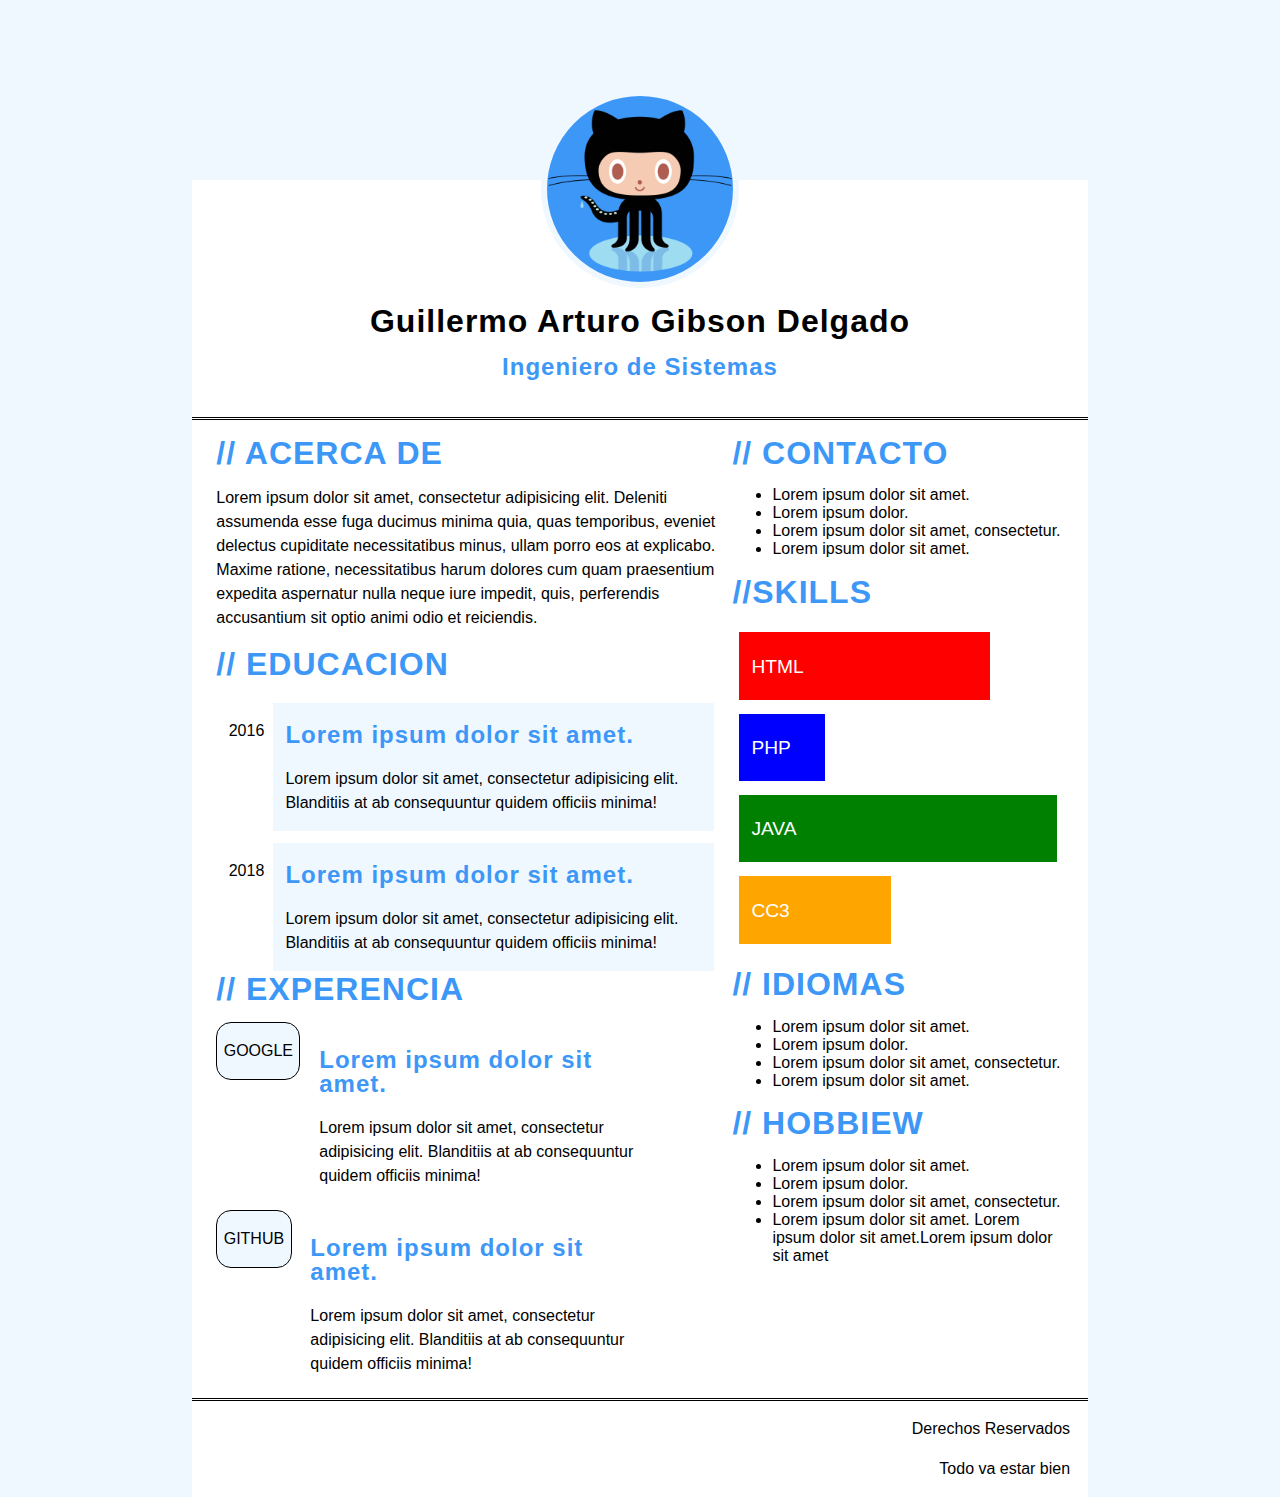
<file: index.html>
<!DOCTYPE html>
<html>
  <head>
    <meta charset="utf-8">
    <meta http-equiv="X-UA-Compatible" content="IE=edge">
    <meta name="viewport" content="initial-scale=1 width=device-width">
    <link rel="stylesheet" href="style.css">
    <title>CV GGibson</title>
  </head>
<body>
  <!-- Cabezera del Curriculum -->
  <header class="new-header">
  <!-- Nombre y Apellido // Foto-->      
    <div class="img-banner">        
      <img class="img-cv"  src="imagenes/github.png" alt="">
    </div>
      
    <div class="cabecera-div">
      <h1>Guillermo Arturo Gibson Delgado</h1>
      <h2>Ingeniero de Sistemas</h2>        
    </div>
  </header>

  <!-- Datos -->
  <div class="container">
    <article class="container-article">
      <div>
        <h1>// ACERCA DE</h1>
        <p>Lorem ipsum dolor sit amet, consectetur adipisicing elit. Deleniti assumenda esse fuga ducimus minima quia, quas temporibus, eveniet delectus cupiditate necessitatibus minus, ullam porro eos at explicabo. Maxime ratione, necessitatibus harum dolores cum quam praesentium expedita aspernatur nulla neque iure impedit, quis, perferendis accusantium sit optio animi odio et reiciendis.</p>
      </div>

      <div>
        <div class="row">
        <h1>// EDUCACION</h1>
          <div class="col-10">
            <p>2016</p>
          </div>
          <div class="col-90">
            <h2>Lorem ipsum dolor sit amet.</h2>
            <p>Lorem ipsum dolor sit amet, consectetur adipisicing elit. Blanditiis at ab consequuntur quidem officiis minima!</p>
          </div>
        </div>

        <div class="row">
          <div class="col-10">
            <p>2018</p>
          </div>
          <div class="col-90">
            <h2>Lorem ipsum dolor sit amet.</h2>
            <p>Lorem ipsum dolor sit amet, consectetur adipisicing elit. Blanditiis at ab consequuntur quidem officiis minima!</p>
          </div>
        </div>
      </div>


      <div>
        <div class="row">
        <h1>// EXPERENCIA</h1>
          <div class="col-25">
            <p>
              GOOGLE  
            </p>
          </div>
          <div class="col-75">
            <h2>Lorem ipsum dolor sit amet.</h2>
            <p>Lorem ipsum dolor sit amet, consectetur adipisicing elit. Blanditiis at ab consequuntur quidem officiis minima!</p>
          </div>
        </div>

        <div class="row">
          <div class="col-25">
            <p> GITHUB </p>
          </div>
          <div class="col-75">
            <h2>Lorem ipsum dolor sit amet.</h2>
            <p>Lorem ipsum dolor sit amet, consectetur adipisicing elit. Blanditiis at ab consequuntur quidem officiis minima!</p>
          </div>
        </div>
      </div>
    </article>

    <section class="container-section">
      <div>
        <h1>// CONTACTO</h1>
        <ul>
          <li>Lorem ipsum dolor sit amet.</li>
          <li>Lorem ipsum dolor.</li>
          <li>Lorem ipsum dolor sit amet, consectetur.</li>
          <li>Lorem ipsum dolor sit amet.</li>
        </ul>
      </div>

      <div>
        <div class="row">
        <h1>//SKILLS</h1>
          <div class="barra-80">
            <p>HTML</p>            
          </div>
        </div>

        <div class="row">
          <div class="barra-30">
            <p>PHP</p>            
          </div>
        </div>

        <div class="row">
          <div class="barra-100">
            <p>JAVA</p>            
          </div>
        </div>

        <div class="row">
          <div class="barra-50">
            <p>CC3 </p>            
          </div>
        </div>
      </div>

      <div>
        <h1>// IDIOMAS</h1>
        <ul>
          <li>Lorem ipsum dolor sit amet.</li>
          <li>Lorem ipsum dolor.</li>
          <li>Lorem ipsum dolor sit amet, consectetur.</li>
          <li>Lorem ipsum dolor sit amet.</li>
        </ul>
      </div>


      <div>
        <h1>// HOBBIEW</h1>
        <ul>
          <li>Lorem ipsum dolor sit amet.</li>
          <li>Lorem ipsum dolor.</li>
          <li>Lorem ipsum dolor sit amet, consectetur.</li>
          <li>Lorem ipsum dolor sit amet. Lorem ipsum dolor sit amet.Lorem ipsum dolor sit amet</li>
        </ul>
      </div>
    </section>
  </div>

  <footer class="new-footer container">
    <p>Derechos Reservados</p>
    <div>
      <p>Todo va estar bien</p>
    </div>
  </footer>

</body>
</html>
</file>
<file: style.css>
/*Elementos html,body - Reset */
*,
*::before,
*::after {
  box-sizing: border-box;
}

body {
	font-family: Arial, sans-serif;
  margin: 0 15% 0;	/*tamaño de los margenes del bloque, auto es para margen superior e inferior*/
  padding: 0;
  border: 0;
  background-color: #f0f8ff;
}


/*Etiquetas*/
h1, h2, h3, h4, h5{
	font-family: "verdana", "arial", sans-serif;
	line-height: 1.5rem; /*Espacio entre linea*/
	letter-spacing: 1px;
	color: #3D97F7;
}

p{
	line-height: 1.5rem; /*Espacio entre linea*/
  font-size: 1rem;
}


/*Clases del Header*/
.new-header{
	background-color: white;
	margin-top: 20vh;
	max-width: 100%;
}

.img-banner{
	max-height: 10vh;
}

.img-cv{
	max-width: 100%;
	display: block;
	position: relative;
	margin-right: auto;
	margin-left: auto;
	top: -10vh;
	max-height: 22vh;
	border-radius: 100%;
	border: solid 0.5vw #f0f8ff;
	background-color: #3D97F7;
}

.cabecera-div{
	padding: 2% 0;
	text-align: center;
}

.cabecera-div h1 {
	color: black;
}

/******/

/*Clases del Contenido*/
.container{
	background-color: white;
	border-top-style: double;
	border-top-color: black;
	padding: 0 2%;
	width: 100%;
	float: left;
}

.container-article, .container-section{
	display: block;
	margin-left: auto;
	margin-right: auto;
	padding: 0 0.5vw;
	float: left;
	}

@media (min-width: 841px){
	.container-article{
		max-width: 60%;
	}

	.container-section{
		max-width: 40%;
	}
}

@media (min-width: 350px) and (max-width: 840px){
  .container-article {
  	max-width: 100%;
  }
	.container-section {
		max-width: 100%;
	}
}
.row{
	 display: block;
	 max-width: 100%;
	 margin: 0;
	 padding: 0;
	 border: none;
	 clear: both;
}

.col-10, .col-25, .col-75, .col-90{
  position: relative;
  max-width: 100%;
  padding: 0 0.5vw;
  border: solid white 0.5vw;
  text-align: left;
  float: left;
}

.col-10 {
  max-width: 10%;
  text-align: center;
}

.col-25 {
  max-width: 25%;
	background-color: #f0f8ff;
	text-align: center;
	border: solid 1px black;
	border-radius: 15px;
}

.col-75 {
  max-width: 75%;
  padding: 0 1vw;
}

.col-90 {
  max-width: 90%;
  padding: 0 1vw;
	background-color: #f0f8ff;
}

[class*="barra-"] {
	border: solid 0.8vh white;
	padding: 2px;
	text-align: left;
	color: white;
}

[class*="barra-"] > p{
	display: inline-block;
	padding: 1px 0px 0px 10px;
	font-size: 1.2em;
}

.barra-30{
	background-color: blue;
	max-width: 30%;
}

.barra-50{
	background-color: orange;
	max-width: 50%;
}

.barra-80{
	background-color: red;
	max-width: 80%;
}

.barra-100{
	background-color: green;
	max-width: 100%;
}

.new-footer{
	text-align: right;
	clear: both;
}
</file>
